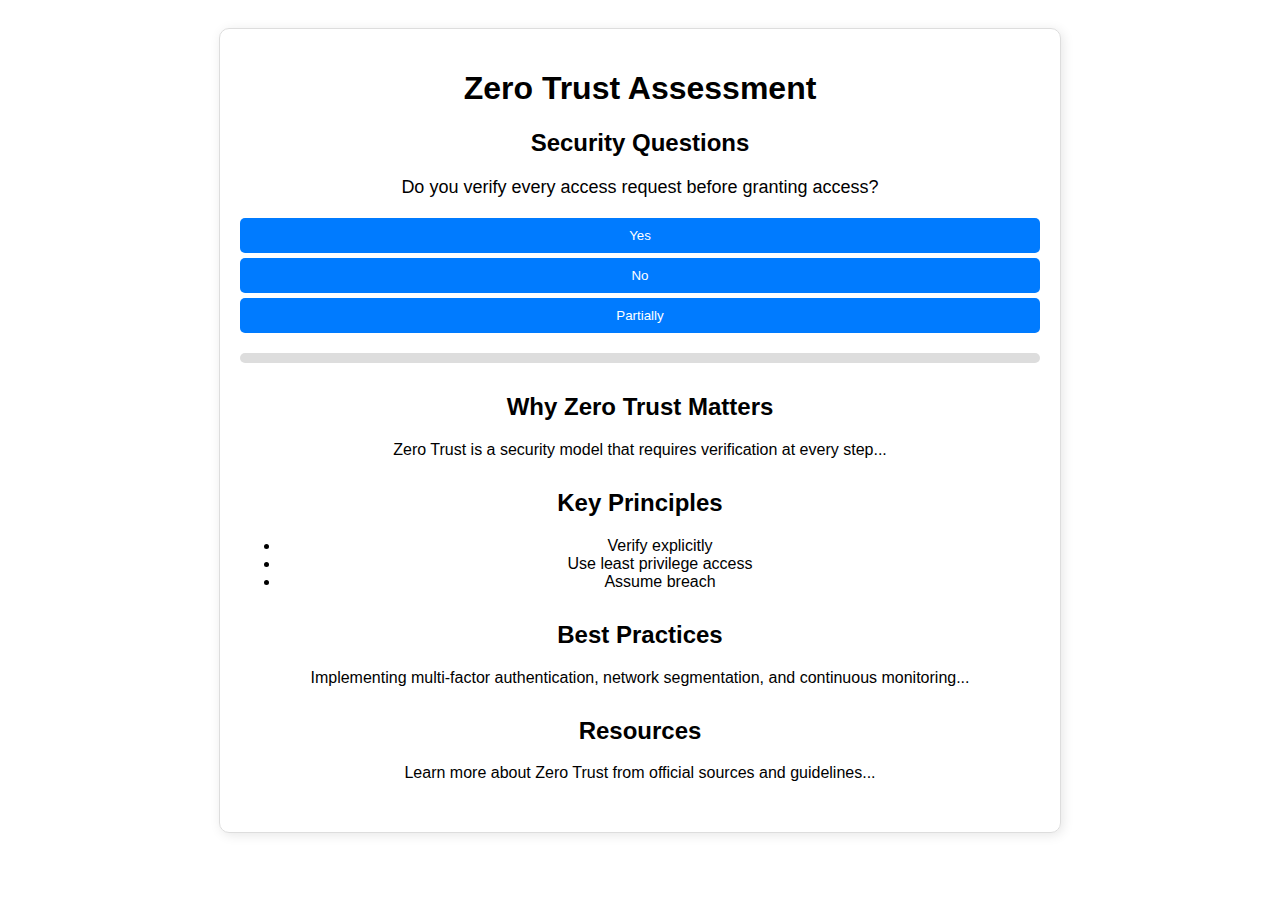
<file: index.html>
<!DOCTYPE html>
<html lang="en">
<head>
    <meta charset="UTF-8">
    <meta name="viewport" content="width=device-width, initial-scale=1.0">
    <link rel="stylesheet" href="NEW.css">
    <title>Zero Trust Assessment</title>
   
</head>
<body>
    <div class="container">
        <h1>Zero Trust Assessment</h1>
        
        <div class="section" id="question-section">
            <h2>Security Questions</h2>
            <div id="question-container" class="question"></div>
            <div class="options" id="options-container"></div>
            <div class="progress">
                <div class="progress-bar" id="progress-bar"></div>
            </div>
            <div id="result" class="question" style="display:none;"></div>
        </div>

        <div class="section">
            <h2>Why Zero Trust Matters</h2>
            <p>Zero Trust is a security model that requires verification at every step...</p>
        </div>

        <div class="section">
            <h2>Key Principles</h2>
            <ul>
                <li>Verify explicitly</li>
                <li>Use least privilege access</li>
                <li>Assume breach</li>
            </ul>
        </div>

        <div class="section">
            <h2>Best Practices</h2>
            <p>Implementing multi-factor authentication, network segmentation, and continuous monitoring...</p>
        </div>

        <div class="section">
            <h2>Resources</h2>
            <p>Learn more about Zero Trust from official sources and guidelines...</p>
        </div>
    </div>

    <script>
        const questions = [
            "Do you verify every access request before granting access?",
            "Do you use multi-factor authentication (MFA) for all users?",
            "Do you continuously monitor and analyze network traffic?",
            "Do you enforce least privilege access controls?"
        ];
        
        let currentQuestion = 0;
        let answers = [];

        function loadQuestion() {
            document.getElementById("question-container").innerText = questions[currentQuestion];
            document.getElementById("options-container").innerHTML = `
                <button onclick="selectAnswer('Yes')">Yes</button>
                <button onclick="selectAnswer('No')">No</button>
                <button onclick="selectAnswer('Partially')">Partially</button>
            `;
            document.getElementById("progress-bar").style.width = `${(currentQuestion / questions.length) * 100}%`;
        }

        function selectAnswer(answer) {
            answers.push(answer);
            if (currentQuestion < questions.length - 1) {
                currentQuestion++;
                loadQuestion();
            } else {
                showResult();
            }
        }

        function showResult() {
            let score = answers.filter(ans => ans === "Yes").length / questions.length * 100;
            document.getElementById("question-container").style.display = "none";
            document.getElementById("options-container").style.display = "none";
            document.getElementById("result").style.display = "block";
            document.getElementById("result").innerText = `Your Zero Trust readiness score: ${score}%`;
            document.getElementById("progress-bar").style.width = "100%";
        }

        loadQuestion();
    </script>
</body>
</html>
</file>
<file: NEW.css>
body {
    font-family: Arial, sans-serif;
    text-align: center;
    padding: 20px;
}
.container {
    max-width: 800px;
    margin: auto;
    padding: 20px;
    border: 1px solid #ddd;
    border-radius: 10px;
    box-shadow: 2px 2px 12px rgba(0, 0, 0, 0.1);
}
.section {
    margin-bottom: 30px;
}
.question {
    font-size: 18px;
    margin-bottom: 20px;
}
.options button {
    display: block;
    width: 100%;
    padding: 10px;
    margin: 5px 0;
    border: none;
    border-radius: 5px;
    cursor: pointer;
    background-color: #007bff;
    color: white;
}
.options button:hover {
    background-color: #0056b3;
}
.progress {
    width: 100%;
    height: 10px;
    background-color: #ddd;
    margin-top: 20px;
    border-radius: 5px;
}
.progress-bar {
    height: 100%;
    background-color: #007bff;
    width: 0;
    border-radius: 5px;
}
</file>
